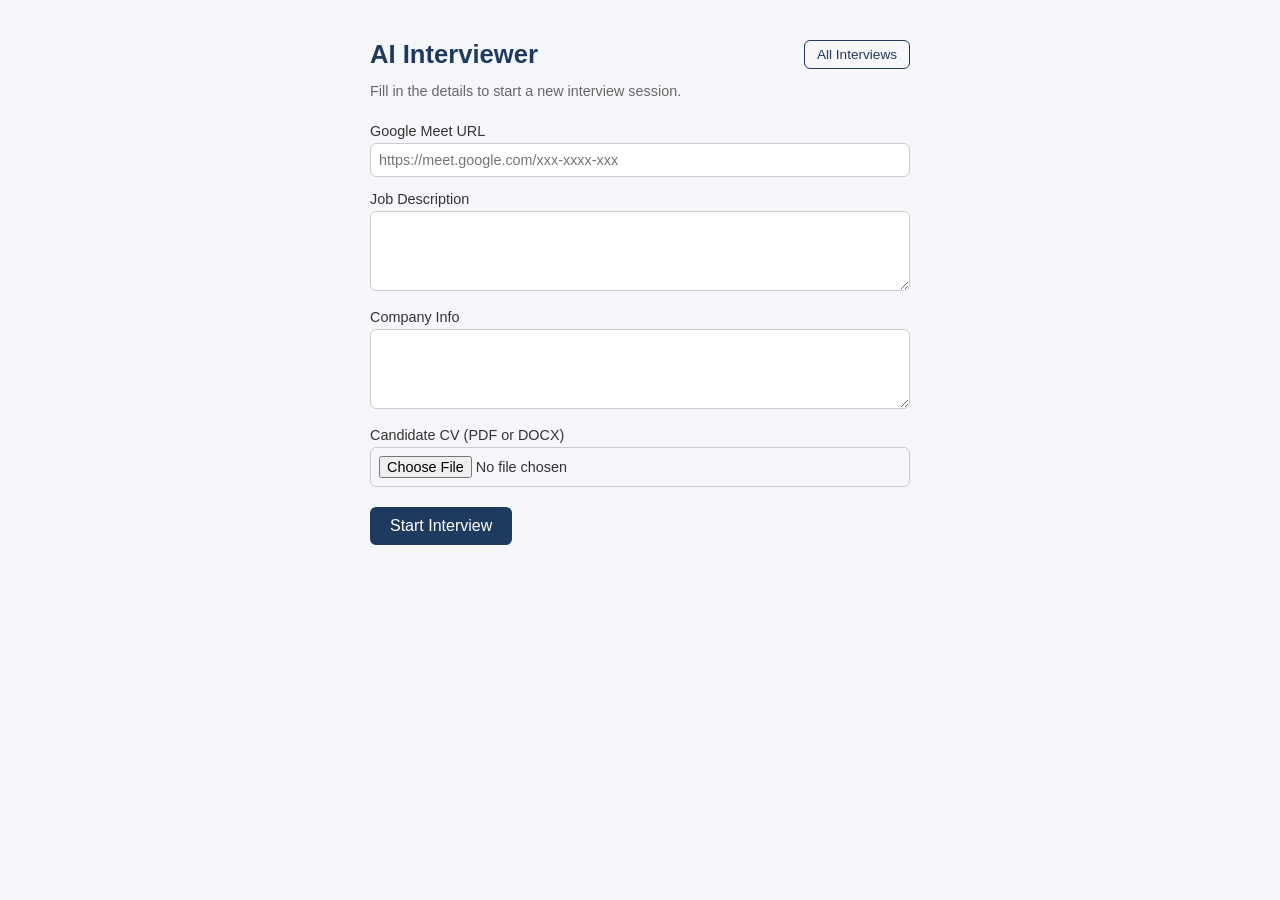
<file: UI/templates/index.html>
<!DOCTYPE html>
<html lang="en">
<head>
<meta charset="UTF-8">
<title>AI Interviewer</title>
<style>
  body { font-family: -apple-system, BlinkMacSystemFont, 'Segoe UI', Roboto, sans-serif; max-width: 540px; margin: 40px auto; padding: 0 20px; background: #f5f7fa; color: #333; }
  h1 { font-size: 1.6em; margin-bottom: 4px; color: #1e3a5f; }
  p.sub { color: #666; margin-bottom: 24px; font-size: 0.9em; }
  label { display: block; margin-top: 14px; font-size: 0.9em; font-weight: 500; }
  input[type=text], input[type=url], textarea, input[type=file] {
    width: 100%; padding: 8px; margin-top: 4px;
    border: 1px solid #ccc; border-radius: 6px; font-size: 0.9em; box-sizing: border-box;
  }
  textarea { height: 80px; resize: vertical; }
  button {
    margin-top: 20px; padding: 10px 20px; background: #1e3a5f; color: #fff;
    border: none; border-radius: 6px; cursor: pointer; font-size: 1em;
  }
  button:hover { background: #2a5a8f; }
  .status {
    margin-top: 20px; padding: 16px; background: #fff; border-radius: 8px;
    box-shadow: 0 1px 3px rgba(0,0,0,0.1); display: none;
  }
  .status h2 { margin: 0 0 8px; font-size: 1.1em; color: #1e3a5f; }
  .status .detail { font-size: 0.85em; color: #666; }
  .status .badge {
    display: inline-block; padding: 3px 10px; border-radius: 12px;
    font-size: 0.8em; font-weight: 500;
  }
  .in_progress { background: #d4edda; color: #155724; }
  .admitted    { background: #cce5ff; color: #004085; }
  .in_meeting  { background: #d1ecf1; color: #0c5460; }
  .waiting     { background: #fff3cd; color: #856404; }
  .ended       { background: #f8d7da; color: #721c24; }
  .completed   { background: #f8d7da; color: #721c24; }
  .stop-btn {
    margin-top: 12px; padding: 8px 16px; background: #dc3545; color: #fff;
    border: none; border-radius: 6px; cursor: pointer; font-size: 0.9em;
  }
  .stop-btn:hover { background: #c82333; }
  .logs {
    margin-top: 12px; padding: 10px; background: #f8f9fa; border-radius: 6px;
    font-family: monospace; font-size: 0.8em; max-height: 200px; overflow-y: auto;
    white-space: pre-wrap; word-break: break-all;
  }
</style>
</head>
<body>
<div style="display:flex;justify-content:space-between;align-items:center;margin-bottom:4px;">
  <h1 style="margin:0">AI Interviewer</h1>
  <a href="/conversations" style="font-size:0.85em;color:#1e3a5f;text-decoration:none;padding:6px 12px;border:1px solid #1e3a5f;border-radius:6px;">All Interviews</a>
</div>
<p class="sub">Fill in the details to start a new interview session.</p>

<form id="interviewForm">
  <label for="meeting_url">Google Meet URL</label>
  <input type="url" id="meeting_url" name="meeting_url"
         placeholder="https://meet.google.com/xxx-xxxx-xxx" required>

  <label for="job_description">Job Description</label>
  <textarea id="job_description" name="job_description" required></textarea>

  <label for="company_info">Company Info</label>
  <textarea id="company_info" name="company_info" required></textarea>

  <label for="candidate_cv">Candidate CV (PDF or DOCX)</label>
  <input type="file" id="candidate_cv" name="candidate_cv" accept=".pdf,.docx" required>

  <button type="submit">Start Interview</button>
</form>

<div class="status" id="statusBox">
  <h2 id="statusTitle">Interview started</h2>
  <div class="detail" id="statusDetail"></div>
  <div class="logs" id="logBox"></div>
  <button class="stop-btn" id="stopBtn" onclick="stopInterview()">⏹ End Interview</button>
</div>

<script>
let currentInterviewId = null;
let pollingInterval = null;

// ─── Persistent form fields via localStorage ───────────────────────
const PERSISTED_FIELDS = ['meeting_url', 'job_description', 'company_info'];

function loadPersistedFields() {
  PERSISTED_FIELDS.forEach(field => {
    const el = document.getElementById(field);
    if (el) {
      const saved = localStorage.getItem('interview_form_' + field);
      if (saved) el.value = saved;
    }
  });
}

function saveFormToStorage() {
  PERSISTED_FIELDS.forEach(field => {
    const el = document.getElementById(field);
    if (el) localStorage.setItem('interview_form_' + field, el.value);
  });
}

// Load saved values on page load
loadPersistedFields();

// Auto-save on every input change
PERSISTED_FIELDS.forEach(field => {
  const el = document.getElementById(field);
  if (el) {
    el.addEventListener('input', saveFormToStorage);
    el.addEventListener('blur', saveFormToStorage);
  }
});

// Clear stored form after successful submission
function clearStoredForm() {
  PERSISTED_FIELDS.forEach(field => localStorage.removeItem('interview_form_' + field));
}

document.getElementById('interviewForm').addEventListener('submit', async (e) => {
  e.preventDefault();
  const form = document.getElementById('interviewForm');
  const formData = new FormData(form);

  // Stop any previous polling before starting a new interview
  if (pollingInterval) { clearInterval(pollingInterval); pollingInterval = null; }
  currentInterviewId = null;

  const btn = form.querySelector('button[type=submit]');
  btn.disabled = true;
  btn.textContent = 'Starting...';

  try {
    const res = await fetch('/start', { method: 'POST', body: formData });
    const data = await res.json();
    if (data.status === 'started') {
      currentInterviewId = data.interview_id;
      clearStoredForm();  // Clear saved fields after successful submit
      document.getElementById('statusBox').style.display = 'block';
      document.getElementById('statusTitle').textContent = 'Interview started';
      document.getElementById('statusDetail').innerHTML =
        `ID: <code>${data.interview_id}</code><br>Waiting for bot to join...`;
      // Always reset stop button visibility when a new interview starts
      document.getElementById('stopBtn').style.display = '';
      startPolling();
    }
  } catch (err) {
    alert('Error: ' + err.message);
    btn.disabled = false;
    btn.textContent = 'Start Interview';
  }
});

function startPolling() {
  if (pollingInterval) clearInterval(pollingInterval);
  pollingInterval = setInterval(async () => {
    if (!currentInterviewId) return;
    try {
      const res = await fetch(`/status/${currentInterviewId}`);
      const data = await res.json();
      const detail = document.getElementById('statusDetail');
      const botStatus = data.bot_status || data.status || 'unknown';
      const meetingStatus = data.status || 'unknown';

      detail.innerHTML = `
        Bot: <span class="badge ${botStatus}">${botStatus}</span><br>
        Meeting: <span class="badge ${meetingStatus}">${meetingStatus}</span><br>
        <small>Updated: ${new Date().toLocaleTimeString()}</small>
      `;

      if (meetingStatus === 'ended' || meetingStatus === 'abandoned' || botStatus === 'completed' || botStatus === 'abandoned') {
        clearInterval(pollingInterval);
        pollingInterval = null;
        detail.innerHTML += '<br><strong>Interview ended.</strong>';
        document.getElementById('stopBtn').style.display = 'none';
        // Re-enable form so user can start a new interview
        const btn = document.querySelector('button[type=submit]');
        btn.disabled = false;
        btn.textContent = 'Start Interview';
      }
    } catch (e) {
      console.error('Polling error:', e);
    }
  }, 3000);
}

async function stopInterview() {
  if (!currentInterviewId) return;
  if (!confirm('End this interview?')) return;
  try {
    await fetch(`/stop/${currentInterviewId}`, { method: 'POST' });
    document.getElementById('statusDetail').innerHTML += '<br><strong>Interview ended by user.</strong>';
    document.getElementById('stopBtn').style.display = 'none';
    if (pollingInterval) clearInterval(pollingInterval);
  } catch (e) {
    alert('Error: ' + e.message);
  }
}
</script>
</body>
</html>
</file>
